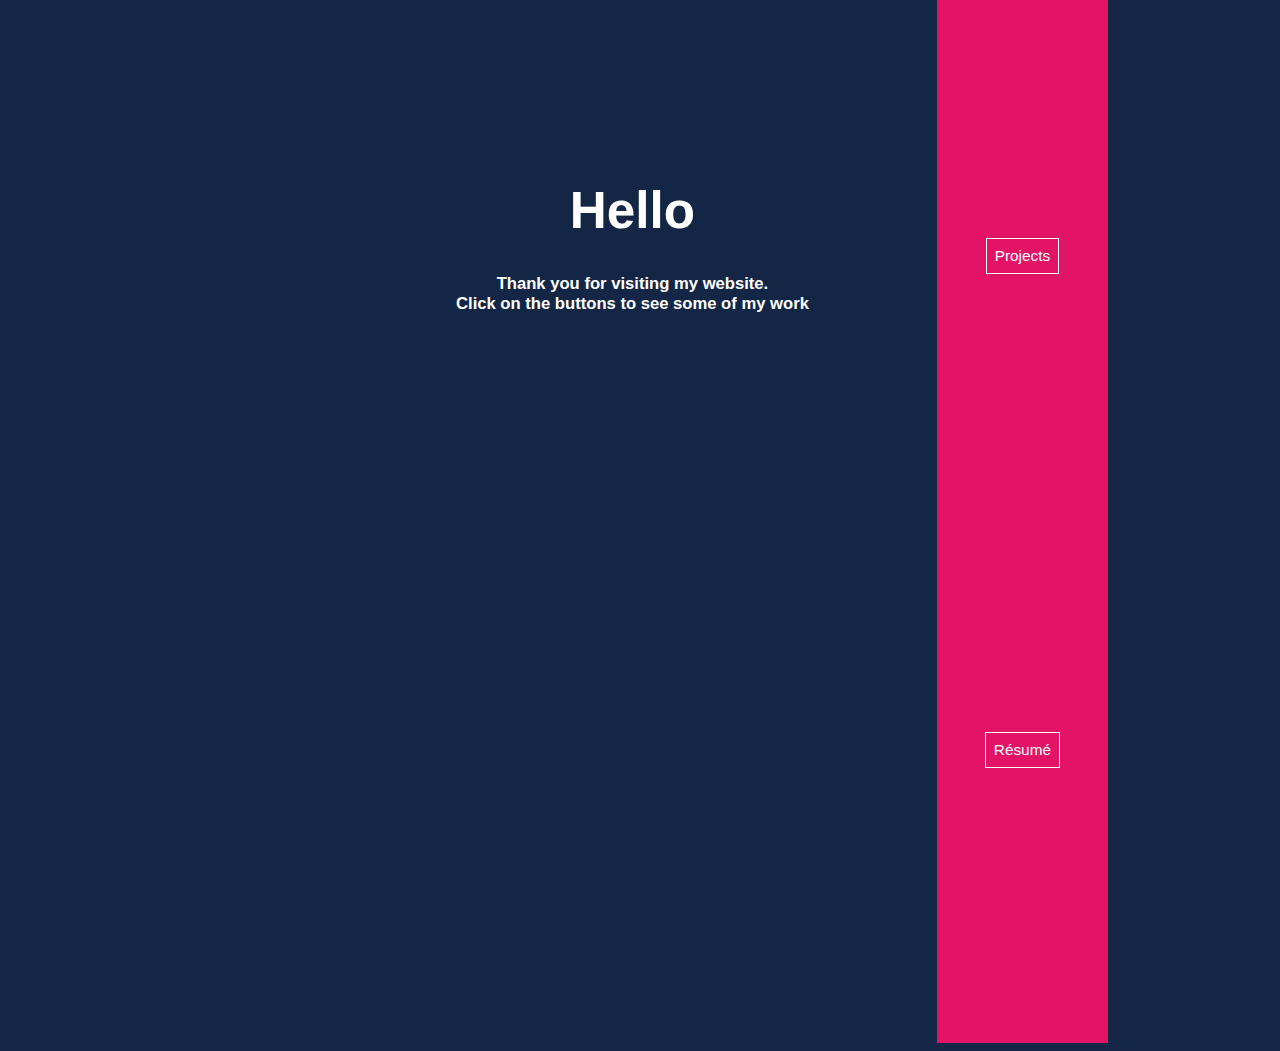
<file: index.html>
<!Doctype html>
<!--The websites landing page html-->
<html id=mainLandingPage>

  <head>
    <!--This adapts the web page to mobile devices-->
    <meta name="viewport" content="width=device-width, initial-scale=1.0">
    <!--This style sheet link is for viewing offline on the computer-->
    <link rel="stylesheet" type="text/css" href="/styleSheets/main.css">
    <meta charset="utf-8" />
  </head>

  <body>
    <div id="textContainer">
      <div class="header">
        <h1> Hello</h1></div>
      <p> Thank you for visiting my website.<br>Click on the buttons to see some of my work</p>
    </div>
    <table id='buttonTable'>
      <tr>
        <td><button name="ProjectButton" id='ProjectButton' class="button">Projects</button></td>
      </tr>
      <tr>
        <td><button name="resumeButton" id='resumePage' class="button">Résumé</button></td>
      </tr>

    </table>
  </body>
  <script type="text/javascript" src="/js/main.js"></script>

</html>
</file>
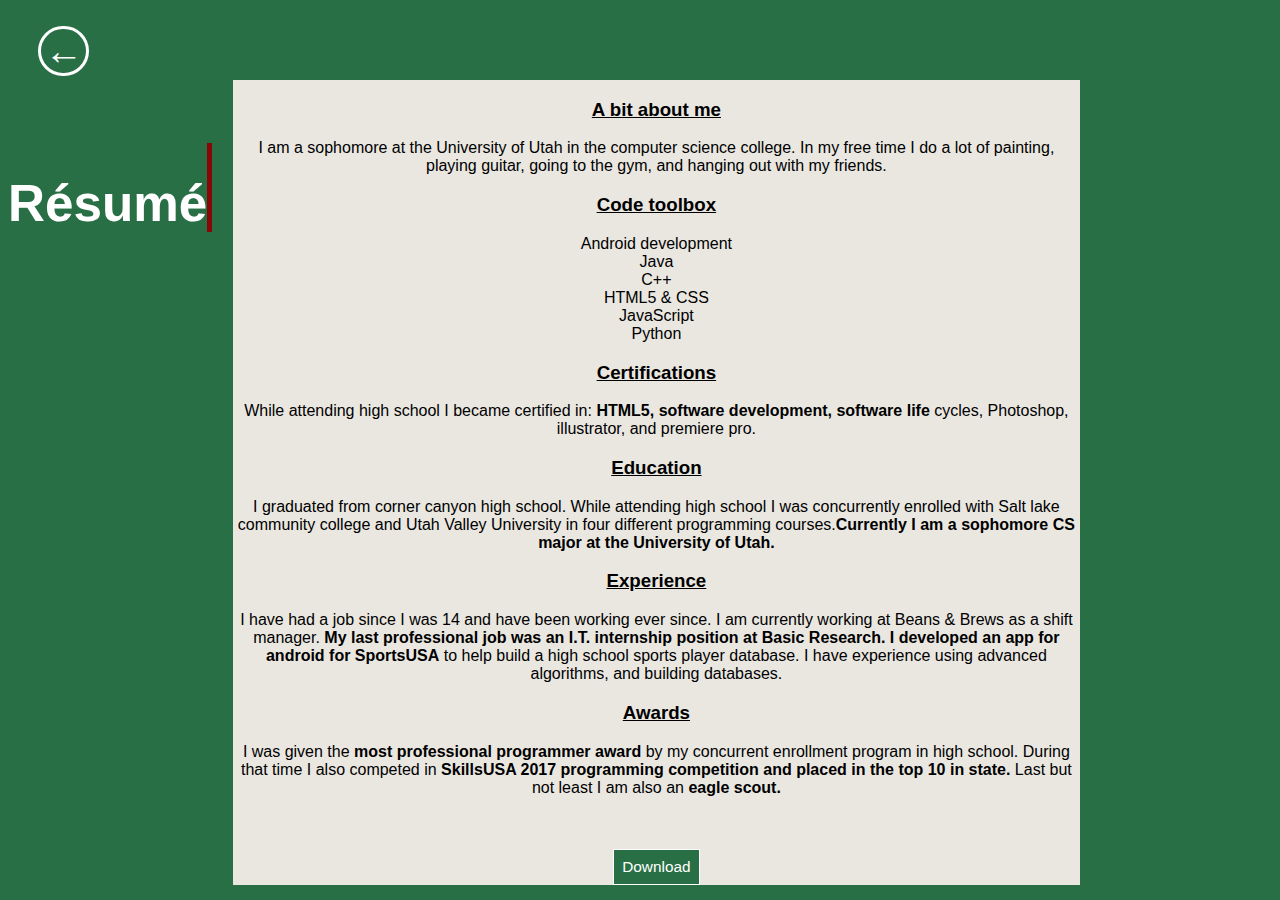
<file: webpages/resume_page.html>
<!Doctype html>
<!--The websites resume page html-->
<html id = resumePage>
<head>
<!--This adapts the web page to mobile devices-->
<meta name="viewport" content="width=device-width, initial-scale=1.0">
<!--This style sheet link is for viewing offline on the computer-->
<link rel="stylesheet" type="text/css" href="/styleSheets/resume.css">
</head>
<body>
<!--The welcome ID is my standard css id to be used to arrange my page elements-->
<div id = "welcome">
	<div id = "backButton" onclick="backToMain(this)" name = "resumeBackBtn"><div id = backTextHolder>&larr;</div></div>
	<div id = parent>
    	<h2>Résumé<div id = sideLine></div></h2>
		<div id = textHolder>
			<h3><u>A bit about me</u></h3>
			<p>I am a sophomore at the University of Utah in the computer science college. In my free time I do a lot of painting, playing guitar, going to the gym, and hanging out with my friends.</p>
			<p></p>
			<h3><u>Code toolbox</u></h3>
			<p>
				Android development
				<br>Java
				<br>C++
				<br>HTML5 & CSS
				<br>JavaScript
				<br>Python
			</p>
			<h3><u>Certifications</u></h3>
			<p>While attending high school I became certified in: <b>HTML5, software development, software life</b> cycles, Photoshop, illustrator, and premiere pro.
			</p>
			<h3><u>Education</u></h3>
			<p>I graduated from corner canyon high school. While attending high school I was concurrently enrolled with Salt lake community college and Utah Valley University in four different programming courses.<b>Currently I am a sophomore CS major at the University of Utah.</b></p>
			<h3><u>Experience</u></h3>
			<p>I have had a job since I was 14 and have been working ever since. I am currently working at Beans & Brews as a shift manager. <b>My last professional job was an I.T. internship position at Basic Research. I developed an app for android for SportsUSA</b> to help build a high school sports player database. I have experience using advanced algorithms, and building databases.</p>
			<h3><u>Awards</u></h3>
			<p>
				I was given the <b>most professional programmer award</b> by my concurrent enrollment program in high school. During that time I also competed in <b>SkillsUSA 2017 programming competition and placed in the top 10 in state.</b> Last but not least I am also an <b>eagle scout.</b>
			</p>
			<a href="\files\Resume.pdf"><button id = downloadButton>Download</button>
		</div>
	</div>
	<script type="text/javascript" src="/js/main.js"></script>
</body>
</html>
</file>
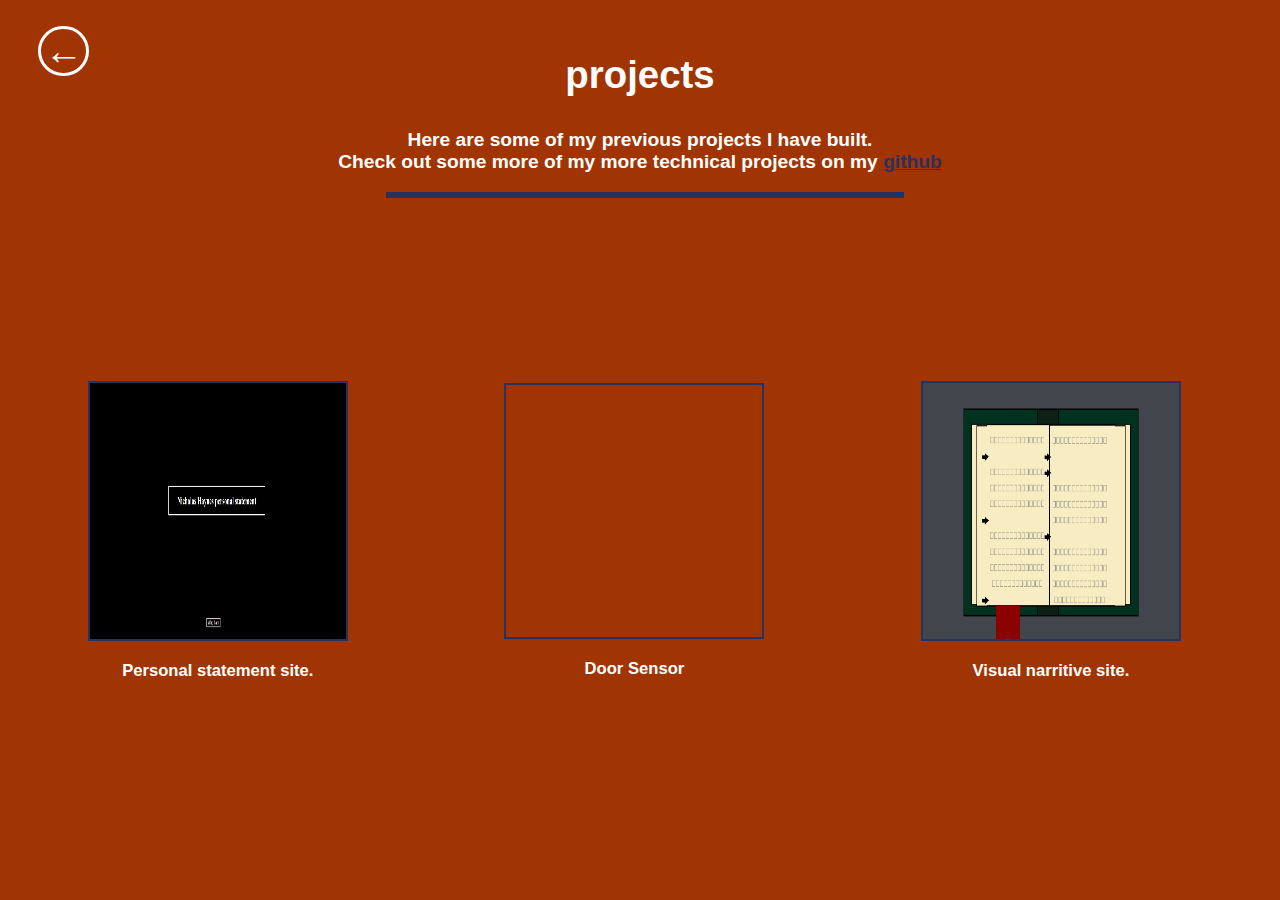
<file: webpages/website_page.html>
<!Doctype html>
<html id = websitePage>
<head>
<!--this helps adapt the site for mobile sites-->
<meta name="viewport" content="width = device-width, initial-scale=1.0">
<!--This link is for viewing on the computer-->
<link rel="stylesheet" type="text/css" href="/styleSheets/website.css">
<meta charset="utf-8"/>
<body>
	<div id = "backButton" onclick="backToMain(this)" name = "websiteBackBtn"><div id = backTextHolder>&larr;</div></div>
	<div id = wrapperClass>
		<div id = "header"><h2>projects</h2></div>
		<div id = "bodyFade"><h3>Here are some of my previous projects I have built. <br> Check out some more of my more technical projects on my <a href = "https://github.com/nicholashaynes1"> github </a> </h3>
			<div id = 'underline'></div>
		</div>
		<div id = websiteTable>
			<table>
				<tr>
					<td>
						<section>
							<a href = "https://nickhaynespersonalstatement.github.io/index.html" target="_blank">
								<img src = "\images\PersonalStatement.png">
							</a>
							<p>Personal statement site.</p>
						</section>
					</td>
					<td>
						<section>
							<iframe src="https://www.youtube.com/embed/wG2wQZg1K5o" allow="accelerometer; autoplay; encrypted-media; gyroscope; picture-in-picture" allowfullscreen></iframe>
							<p>Door Sensor</p>
						</section>
					</td>
					<td>
						<section>
							<a href = "https://interpolationgroup.github.io/" target="_blank">
								<img src ="\images\InterpolationSite.png">
							</a>
							<p>Visual narritive site.</p>
						</section>
					</td>
				</tr>
			</table>
		</div>
	</div>
	<script type="text/javascript" src="/js/main.js"></script>
</body>
</head>
</html>
</file>
<file: styleSheets/main.css>
html 
{
  background-color: #132645;
  background-size: cover;
  background-position: center; 
}

body 
{
  height: 100%;
  width: 100%;
  background-attachment: fixed;
  overflow: hidden;
  display: flex;
  justify-content: center;
  align-items: center; 
}

/*The ladning page div*/
#textContainer 
{
  margin: auto;
  margin-top: 10%;
  margin-left: 35vw;
  padding: 0% 0% 0% 0%; 
}

/*The button that re-directs to the website page*/
#ProjectButton 
{
  text-decoration: none;
  background-color: transparent;
  border: solid white 1px;
  color: white;
  font-size: 1.2vw;
  padding: 8px;
  transition: 0.35s;
  font-family: Arial, Helvetica, sans-serif;
  animation: fade_in_p 6.5s; 
}

#ProjectButton:hover 
{
  text-decoration: none;
  border-color: #01796f;
  background-color: #a13403;
  border: solid white 1px; 
}

/*The table that holds the buttons in the index*/
#buttonTable 
{
  position: relative;
  padding: 5vh;
  text-align: center;
  background-color: #e31366;
  height: 120vh;
  width: 2vw;
  margin-top: -5vh;
  margin-right: 20vh;
  animation: table_grow 3s;
  align-content: center; 
}

/*The button that re-directs the resume page*/
#resumePage 
{
  text-decoration: none;
  background-color: transparent;
  border: solid white 1px;
  color: white;
  font-size: 1.2vw;
  padding: 8px;
  transition: 0.35s;
  font-family: Arial, Helvetica, sans-serif;
  animation: fade_in_p 6.5s; 
}

#resumePage:hover 
{
  text-decoration: none;
  background-color: #296f45;
  border-color: white;
  color: black; 
}

/*header for the landing page*/
.header 
{
  margin-top: 5vh;
  font-size: 2vw;
  text-align: center;
  font-family: Arial, Helvetica, sans-serif;
  color: white;
  /*Fade in animations*/
  -webkit-animation: fade_in_h 2s;
  /* Safari, Chrome and Opera > 12.1 */
  -moz-animation: fade_in_h 2s;
  /* Firefox < 16 */
  -ms-animation: fade_in_h 2s;
  /* Internet Explorer */
  -o-animation: fade_in_h 2s;
  /* Opera < 12.1 */
  animation: fade_in_h 2s; 
}

p 
{
  font-size: 1.3vw;
  font-family: Arial, Helvetica, sans-serif;
  font-weight: bold;
  color: white;
  text-align: center;
  -webkit-animation: fade_in_p 3s;
  /* Safari, Chrome and Opera > 12.1 */
  -moz-animation: fade_in_p 3s;
  /* Firefox < 16 */
  -ms-animation: fade_in_p 3s;
  /* Internet Explorer */
  -o-animation: fade_in_p 3s;
  /* Opera < 12.1 */
  animation: fade_in_p 3s; 
}

/* text fade in animations*/
@keyframes fade_in_h {
  0% {
    opacity: 0; }
  25% {
    opacity: 0; }
  50% {
    opacity: 0; }
  100% {
    opacity: 1; } }
/* Firefox < 16 */
@-moz-keyframes fade_in_h {
  0% {
    opacity: 0; }
  25% {
    opacity: 0; }
  50% {
    opacity: 0; }
  100% {
    opacity: 1; } }
/* Safari, Chrome and Opera > 12.1 */
@-webkit-keyframes fade_in_h {
  0% {
    opacity: 0; }
  25% {
    opacity: 0; }
  50% {
    opacity: 0; }
  100% {
    opacity: 1; } }
/* Internet Explorer */
@-ms-keyframes fade_in_h {
  0% {
    opacity: 0; }
  25% {
    opacity: 0; }
  50% {
    opacity: 0; }
  100% {
    opacity: 1; } }
/* Opera < 12.1 */
@-o-keyframes fade_in_h {
  0% {
    opacity: 0; }
  25% {
    opacity: 0; }
  50% {
    opacity: 0; }
  100% {
    opacity: 1; } }
/*The p fade in*/
@keyframes fade_in_p {
  0% {
    opacity: 0; }
  25% {
    opacity: 0; }
  50% {
    opacity: 0; }
  100% {
    opacity: 1; } }
/* Firefox < 16 */
@-moz-keyframes fade_in_p {
  0% {
    opacity: 0; }
  25% {
    opacity: 0; }
  50% {
    opacity: 0; }
  100% {
    opacity: 1; } }
/* Safari, Chrome and Opera > 12.1 */
@-webkit-keyframes fadein_p {
  0% {
    opacity: 0; }
  25% {
    opacity: 0; }
  50% {
    opacity: 0; }
  100% {
    opacity: 1; } }
/* Internet Explorer */
@-ms-keyframes fadein_p {
  0% {
    opacity: 0; }
  25% {
    opacity: 0; }
  50% {
    opacity: 0; }
  100% {
    opacity: 1; } }
/* Opera < 12.1 */
@-o-keyframes fadein_p {
  0% {
    opacity: 0; }
  25% {
    opacity: 0; }
  50% {
    opacity: 0; }
  100% {
    opacity: 1; } }
/*Fade in table*/
@keyframes table_grow {
  0% {
    margin-top: -500vh; }
  25% {
    margin-top: -500vh; }
  50% {
    margin-top: -500vh; }
  75% {
    margin-top: -500vh; }
  100% {
    margin-top: -5vh; } }
/* Firefox < 16 */
@-moz-keyframes table_grow {
  0% {
    opacity: 0; }
  25% {
    opacity: 0; }
  50% {
    opacity: 0; }
  100% {
    opacity: 1; } }
/* Safari, Chrome and Opera > 12.1 */
@-webkit-keyframes table_grow {
  0% {
    opacity: 0; }
  25% {
    opacity: 0; }
  50% {
    opacity: 0; }
  100% {
    opacity: 1; } }
/* Internet Explorer */
@-ms-keyframes table_grow {
  0% {
    opacity: 0; }
  25% {
    opacity: 0; }
  50% {
    opacity: 0; }
  100% {
    opacity: 1; } }
/* Opera < 12.1 */
@-o-keyframes table_grow {
  0% {
    opacity: 0; }
  25% {
    opacity: 0; }
  50% {
    opacity: 0; }
  100% {
    opacity: 1; } }


/*The animations for to transition to the webpage page.*/
@keyframes toWebsiteTransition
{
  0%{margin-right: 20vh;width:2vw;}
  25%{margin-right: 0vh;width:2vw;}
  50%{margin-right: 0vh;width:100vw;}
  75%{margin-right: 0vh; margin-left: -150vh;width:100vw; color: #a13403}
  100%{margin-right: 0vh; margin-left: -150vh;width:100vw; color: #a13403}
}

@keyframes fadeOut
{
  from{opacity: 1;}
  to{opacity: 0;}
}
</file>
<file: styleSheets/resume.css>
html,body
{
	background-color: #296f45;
	overflow-x: hidden;
}

#parent
{
	display: flex;
	margin-top: 8vh;
	width: 100%;
	text-align: center;

}

#sideLine
{
	margin-top:-10vh;
	position: relative;
	border-right:solid #8a0606 5px;
	height: 7vw;
	margin-left: 12vw;
	animation: sidelineGrow 2s;
	width: 100%;
	text-align: center;
	margin-left: -.001vw;
}

#textHolder
{
	position: relative;
	background-color: #eae7e1;
	text-align: center;
	margin-left:-88vw;
	margin-right: 15vw;
	width: 100%;
	font-family: arial;
	animation: fadeIn 3s;
}

/*The back button*/
#backButton
{
  position: absolute;
  width: 3.5vw;
  height: 3.5vw;
  top: 2vw;
  left: 3vw;
  border: solid white;
  border-radius: 2vw;
  background: transparent;
  text-align: center;
  animation: fadeIn 1.5s;
}

#backButton:hover
{
  position: absolute;
  width: 3.5vw;
  height: 3.5vw;
  top: 2vw;
  left: 3vw;
  border: solid #8a0606;
  border-radius: 2vw;
  background: transparent;
  text-align: center;
  animation: fadeIn 1.5s;
}

#backTextHolder
{
  width: 100%;
  /*transform: translateY(50%);*/
  color: white;
  font-size: 3vw;

}

h2
{
	text-align: center;	
	font-family:Arial, Helvetica, sans-serif;
	font-size: 4vw;
	color: white;
	margin-right: 90vw; 
	animation: fadeIn 1.5s;
	padding-top: 4vw;
}

#downloadButton 
{
  text-decoration: none;
  background-color: #296f45;
  border: solid white 1px;
  color: white;
  font-size: 1.2vw;
  padding: 8px;
  transition: 0.35s;
  font-family: Arial, Helvetica, sans-serif;
  margin-top: 4vh;
}

@keyframes sidelineGrow
{
  0% { height: 0vh; opacity: 0;}
  50% { height: 0vh; opacity: 0;}
  100% { height: 7vw; }
}

@keyframes fadeIn
{
  0% { opacity: 0; }
  25% { opacity: 0; }
  50% { opacity: 0; }
  100%{ opacity: 1; }
}

@keyframes transitionBack
{
  0%{opacity: 1; background-color: #296f45;}
  50%{opacity: 0; background-color: #132645;}
  100%{opacity: 0; background-color: #132645;}
}
</file>
<file: styleSheets/website.css>
html
{
  background-color: #a13403;
  background-size:cover;
  background-position:center;
  overflow-x: hidden;

}

body
{
  background-attachment: fixed;
  display: flex;
  justify-content: center;
  align-items: center;
}

/*Alters the size of the website previews images*/
img
{
  height: 28.4vh;
  width: 20vw;
  border: 2.5px solid #263260;
}

iframe
{
  position: relative;
  height: 28vh;
  width: 20vw;
  border: 2.5px solid #263260;
}

h3
{
  font-size: 1.5vw;
  font-family: Arial, Helvetica, sans-serif;
  font-weight: bold;
  color:white;
  text-align: center;
  -webkit-animation: fade_in_p 3s; /* Safari, Chrome and Opera > 12.1 */
  -moz-animation: fade_in_p 3s; /* Firefox < 16 */
  -ms-animation: fade_in_p 3s; /* Internet Explorer */
  -o-animation: fade_in_p 3s; /* Opera < 12.1 */
  animation: fade_in_p 2s;
}

a
{
  color: #263260;
}

/*The back button*/
#backButton
{
  position: absolute;
  width: 3.5vw;
  height: 3.5vw;
  top: 2vw;
  left: 3vw;
  border: solid white;
  border-radius: 2vw;
  background: transparent;
  text-align: center;
  z-index: 2;
  animation: fade_in_p 1s;
}

#backButton:hover
{
  position: absolute;
  width: 3.5vw;
  height: 3.5vw;
  top: 2vw;
  left: 3vw;
  border: solid #263260;
  border-radius: 2vw;
  background: transparent;
  text-align: center;
  z-index: 2;
}

#backTextHolder
{
  width: 100%;
  /*transform: translateY(50%);*/
  color: white;
  font-size: 3vw;

}


/*header for the landing page*/
#header 
{
  margin-top: 5vh;
  font-size: 2vw;
  text-align: center;
  font-family: Arial, Helvetica, sans-serif;
  color: white;
  /*Fade in animations*/
  -webkit-animation: fade_in_ 2s; /* Safari, Chrome and Opera > 12.1 */
  -moz-animation: fade_in_h 2s; /* Firefox < 16 */
  -ms-animation: fade_in_h 2s; /* Internet Explorer */
  -o-animation: fade_in_h 2s; /* Opera < 12.1 */
  animation: fade_in_h 1s;
}

#bodyFade
{
  position: relative;
  text-align: center;
}


/*Container for everything*/
#wrapperClass
{
  position: relative;
  width: 100%;
  text-align: center;
}

#underline
{
  position:relative;
  width:40vw;
  border:solid #263260;
  margin-left: 29.5vw;

  -webkit-animation: underlineGrow 2s; /* Safari, Chrome and Opera > 12.1 */
  -moz-animation: underlineGrow 2s; /* Firefox < 16 */
  -ms-animation: underlineGrow 2s; /* Internet Explorer */
  -o-animation: underlineGrow 2s; /* Opera < 12.1 */
  animation: underlineGrow 3s;
}
/*The table that holds the website examples*/
#websiteTable
{
  position: relative;
  width: 100%;
  align-items: center;
  margin-top: 20vh;
  margin-left: 6vw;
}
/*The styling for my github link*/
.github
{
  font-size: 1.5vw;
  font-family: Arial, Helvetica, sans-serif;
  font-weight: bold;
  color:white;
  text-align: center;
  -webkit-animation: fade_in_p 3s; /* Safari, Chrome and Opera > 12.1 */
  -moz-animation: fade_in_p 3s; /* Firefox < 16 */
  -ms-animation: fade_in_p 3s; /* Internet Explorer */
  -o-animation: fade_in_p 3s; /* Opera < 12.1 */
  animation: fade_in_p 2s;

}

/*The tag used to make the other web pictures look out of focus*/
.outOfFocus
{
  animation: outOfFocus 1s;
}

td
{
  padding-right: 12vw;
  animation:fade_in_p 4s;
}

p
{
  font-size: 1.3vw;
  font-family: Arial, Helvetica, sans-serif;
  font-weight: bold;
  color:white;
  text-align: center;
  -webkit-animation: fade_in_p 3s; /* Safari, Chrome and Opera > 12.1 */
  -moz-animation: fade_in_p 3s; /* Firefox < 16 */
  -ms-animation: fade_in_p 3s; /* Internet Explorer */
  -o-animation: fade_in_p 3s; /* Opera < 12.1 */
  animation: fade_in_p 2s;
}

/* text fade in animations*/
@keyframes fade_in_h
{
  0% { opacity: 0; }
  25% { opacity: 0; }
  50% { opacity: 0; }
  100%   { opacity: 1; }
}

/* Firefox < 16 */
@-moz-keyframes fade_in_h 
{
  0% { opacity: 0; }
  25% { opacity: 0; }
  50% { opacity: 0; }
  100% { opacity: 1; }
}

/* Safari, Chrome and Opera > 12.1 */
@-webkit-keyframes fade_in_h 
{
  0% { opacity: 0; }
  25% { opacity: 0; }
  50% { opacity: 0; }
  100%   { opacity: 1; }
}

/* Internet Explorer */
@-ms-keyframes fade_in_h 
{
  0% { opacity: 0; }
  25% { opacity: 0; }
  50% { opacity: 0; }
  100%   { opacity: 1; }
}

/* Opera < 12.1 */
@-o-keyframes fade_in_h 
{
  0% { opacity: 0; }
  25% { opacity: 0; }
  50% { opacity: 0; }
  100%   { opacity: 1; }
}

/*The underline left to right grow*/
@keyframes underlineGrow
{
  0% { width: 0vw; opacity: 0;}
  50% { width: 0vw; opacity: 0;}
  100% { width: 40vw; }
}

/* Firefox < 16 */
@-moz-keyframes underlineGrow 
{
  0% { width: 0vw; opacity: 0;}
  50% { width: 0vw; opacity: 0;}
  100% { width: 40vw; }
}

/* Safari, Chrome and Opera > 12.1 */
@-webkit-keyframes underlineGrow 
{
  0% { width: 0vw; opacity: 0;}
  50% { width: 0vw; opacity: 0;}
  100% { width: 40vw; }
}

/* Internet Explorer */
@-ms-keyframes underlineGrow 
{
  0% { width: 0vw; opacity: 0;}
  50% { width: 0vw; opacity: 0;}
  100% { width: 40vw; }
}

/* Opera < 12.1 */
@-o-keyframes underlineGrow 
{
  0% { width: 0vw; opacity: 0;}
  50% { width: 0vw; opacity: 0;}
  100% { width: 40vw; }
}

/*The p fade in*/
@keyframes fade_in_p 
{
  0% { opacity: 0; }
  25% { opacity: 0; }
  50% { opacity: 0; }
  100%   { opacity: 1; }
}

/* Firefox < 16 */
@-moz-keyframes fade_in_p 
{
  0% { opacity: 0; }
  25% { opacity: 0; }
  50% { opacity: 0; }
  100%   { opacity: 1; }
}

/* Safari, Chrome and Opera > 12.1 */
@-webkit-keyframes fadein_p 
{
  0% { opacity: 0; }
  25% { opacity: 0; }
  50% { opacity: 0; }
  100%   { opacity: 1; }
}

/* Internet Explorer */
@-ms-keyframes fadein_p 
{
  0% { opacity: 0; }
  25% { opacity: 0; }
  50% { opacity: 0; }
  100%   { opacity: 1; }
}

/* Opera < 12.1 */
@-o-keyframes fadein_p 
{
  0% { opacity: 0; }
  25% { opacity: 0; }
  50% { opacity: 0; }
  100%   { opacity: 1; }
}


/*The animations to fade the non hovered website preview*/
@keyframes outOfFocus
{
  0%{opacity: 1};
  100%{opacity: .5};
}
/*The animation to bring back the opacity of the site preview when the mouse is not hovering on a site preview */
@keyframes reFocus 
{
  0%{opacity: .5};
  100%{opacity: 1}; 
}

@keyframes transitionBack
{
  0%{opacity: 1; background-color: #a13403;}
  50%{opacity: 0; background-color: #132645;}
  100%{opacity: 0; background-color: #132645;}
}
</file>
